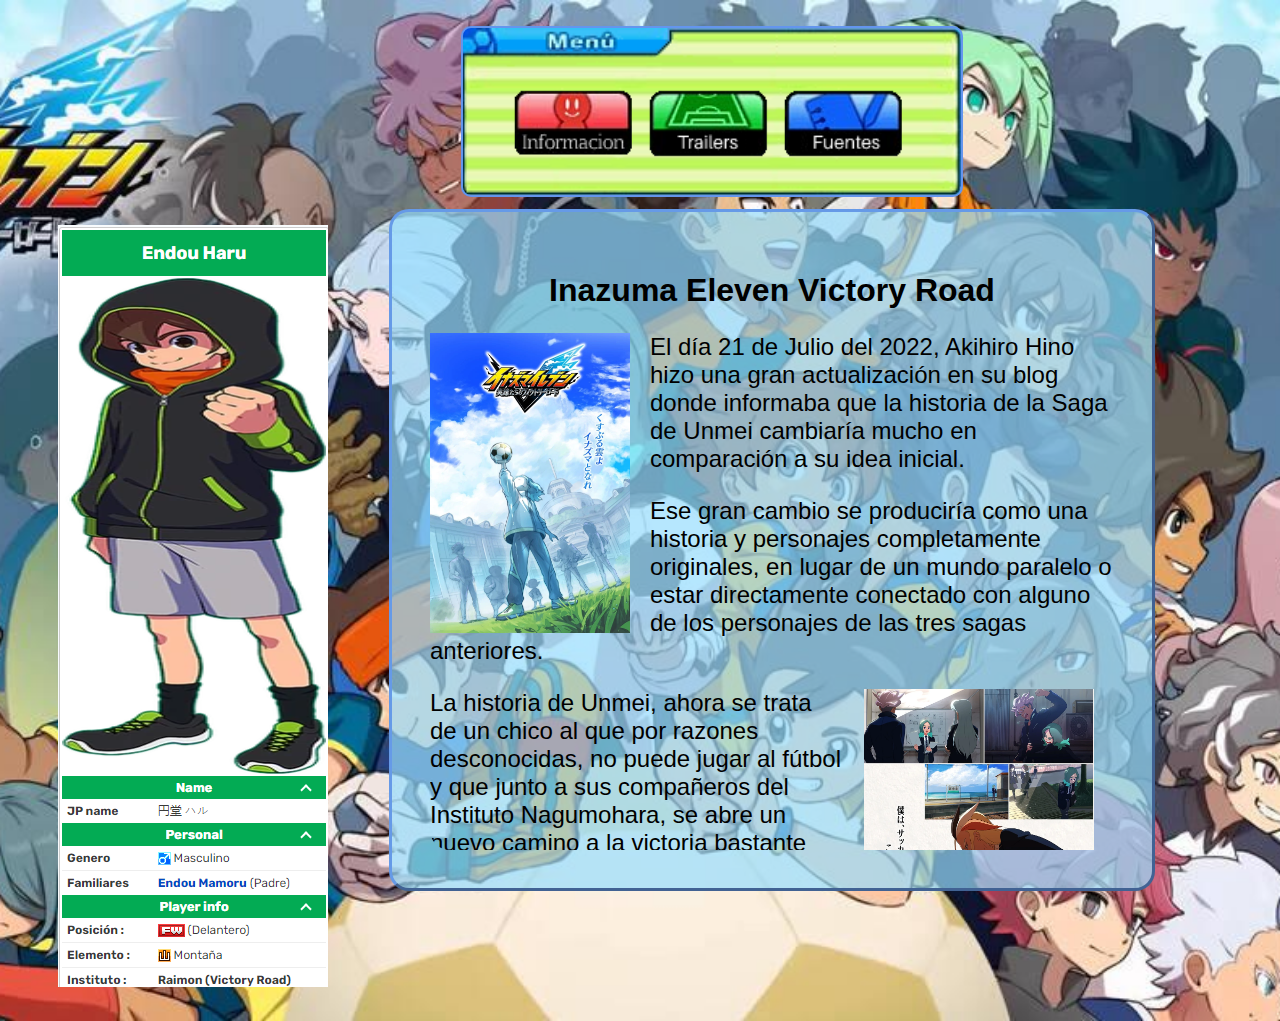
<file: index.html>
<script>

    var imagenes=new Array(
        ['imagenesweb/Sasanami_Unmei1.png'],
        ['imagenesweb/Haru_Evans1.png'],
        ['imagenesweb/Shinohara_Raika1.png'],
        ['imagenesweb/Sakurazaki_Jouji1.png'],
        ['imagenesweb/Kisoji_Heita1.png'],
        ['imagenesweb/Yagyuu_Suruga1.png'],
        ['imagenesweb/Shisendou_Garyuu1.png'],
        ['imagenesweb/Kodoukai_Kameo1.png']
    );
    var contador=0;
 
    function rotarImagenes()
    {
        contador++
        document.getElementById("imagenes").src=imagenes[contador%imagenes.length][0];
        
    }

    onload=function()
    {
        rotarImagenes();
 
        setInterval(rotarImagenes,5000);
    }
</script>

<head>
    <title>Inazuma Eleven Victory Road</title>
    <link rel="icon" href="imagenesweb/IE_CV_Logo_internacional.png">
    <link rel="stylesheet" type="text/css" href="webleaks.css">

</head>
<body>

    <div id="menu">
        <ul>
        <li class="seleccionado"><a class="inicio" href="index.html"> </a></li>
        <li><a class="trailers" href="webtrailers.html"></a> </li>
        <li><a class="fuentes" href="webfuentes.html"> </a></li>
        </ul>
        <div class="clear"></div>
    </div>

    <aside class="caja">
        
        <figure >
            <a class="tamanio-img">
                <img src="" class="pi-image-thumbnail" id="imagenes">
                
            </a>
            
        </figure>
        
        
        </aside>

    <div id="contenedor">
    
    <div id="contenido">

        
        <article>
            <h1>Inazuma Eleven Victory Road</h1>
            <p><img class="poster" src="imagenesweb/IE_CV_Poster.png"> El día 21 de Julio del 2022, Akihiro Hino hizo una gran actualización en su blog donde informaba que la historia de la Saga de 
                Unmei cambiaría mucho en comparación a su idea inicial.</p>

            <p>Ese gran cambio se produciría como una historia y personajes completamente originales, 
                en lugar de un mundo paralelo o estar directamente conectado con alguno de los personajes de las tres sagas anteriores.
            </p>
                
            <p><img class="historia1" src="imagenesweb/IE_CV_Historia_1.png">La historia de Unmei, ahora se trata de un chico al que por razones desconocidas, no puede jugar al fútbol y que junto a sus compañeros del Instituto Nagumohara,
                 se abre un nuevo camino a la victoria bastante intensa, cuando Umnei decide crear un nuevo club de fútbol, fichando jugadores de su instituto. 
                 Esta vez, el proceso de completar el equipo de fútbol ha sido mucho más complejo que en las historias pasadas.
            </p>
                
            <p>En este juego se está implementando una nueva interfaz llamada; Fútbol Libre, en la que el jugador podrá modificar en cualquier momento la forma de jugar las pachangas y los partidos,
                 ya sea de forma táctil aprovechando las funcionalidades de la Nintendo Switch, como en los juegos principales lanzados para la Nintendo DS y Nintendo 3DS, 
                o a un estilo similar a los juegos de la Saga de Inazuma Eleven Strikers lanzados para la Nintendo Wii y a lo visto en el juego cancelado de Inazuma Eleven Ares.
            </p>

            <p>Habrá un modo a parte llamado Modo Crónica o Serie de Héroes donde se podrán jugar y fichar a los jugadores de las tres sagas anteriores.</p>

            <p>Modo historia</p>
            <p><img class="instituto" src="imagenesweb/Instituto_Nagasaki.png"> Se dice que el Modo Historia se centra en la historia de Sasanami, un niño que no puede jugar al fútbol y, en cambio, busca a otros jugadores y crea su propio equipo de fútbol con él como entrenador. 
                Él y sus amigos construirán su propio 'camino a la victoria', ya que se dice que los personajes no son tan fuertes como el resto de jugadores, pero enfrentan sus problemas, trabajan y 
                entrenan duro para superarlos y encontrar la manera de ganar. La historia se desarrollará en una nueva escuela, Nagumohara, ubicada en Nagasaki, Kyuushu, que tiene 雲 (lit. Nube) en su nombre 
                para coincidir con la etimología de Sasanami.
            </p>
                
            <p><img class="historia2" src="imagenesweb/IE_CV_Historia_2.png"> Hino menciona que el proceso para crear un equipo completo de jugadores será mucho más largo que en los juegos anteriores de Inazuma Eleven y que los eventos de Soccer Battle 
                que tienen lugar antes de los partidos reales serán más divertidos y estratégicos para animar el ambiente antes de un partido a gran escala.
            </p>
                
            <p>Modo Crónica</p>
            <p>Se dice que el Modo Crónica es donde el jugador reunirá, luchará y construirá equipos con personajes anteriores de la franquicia Inazuma Eleven, 
                pudiendo incluso enfrentarse a los peores, más fuertes y más temibles equipos enemigos. Se afirma que la cantidad de personajes que pueden unirse y la cantidad de equipos enfrentados 
                aumentará a medida que el jugador complete ciertos logros en el juego y a través de futuras actualizaciones del juego.
            </p>
                
            <p>Interfaz de fútbol gratis</p>
            <p><img class="jugavilidad" src="imagenesweb/IE_CV_Jugabilidad_29.png"> Se detalló la dificultad de encontrar un buen esquema de control para el juego Victory Road, ya que Level-5 intentaba lograr los controles de pantalla táctil de los juegos anteriores 
                de la línea principal de Inazuma Eleven sin tocar la pantalla. También hubo un intento de usar los controles tradicionales de los juegos de fútbol, pero eran demasiado estándar y no muy amigables
                para los principiantes.
            </p>
                
            <p>Después de muchas pruebas y errores, se decidieron por la interfaz de fútbol libre (フリーサッカーインタフェース, Furī Sakkā Intafēsu), un estilo de juego personalizable que permite al jugador
             cambiar entre el estilo tradicional de dibujar flechas en sus personajes para moverse o usar un controlador y botones para esas entradas. Hino también discutió la posibilidad de lanzar un lápiz óptico 
             dedicado junto con el juego.
            </p>
                
            <p><img class="camara" src="imagenesweb/IE_CV_Modo_de_juego_29.png"> Las posiciones de la cámara durante los partidos también se pueden cambiar. El uso de una Nintendo Switch desconectado le permite al jugador rotar su pantalla vertical u horizontalmente 
            para ver el campo y jugar el juego. El jugador también puede cambiar la cámara del juego para ver el campo de izquierda a derecha o de arriba a abajo, alternando entre una vista de juego portátil 
            tradicional de Inazuma Eleven o una vista de estilo Strikers. Sin embargo, Hino también afirma que Level-5 está considerando ajustes a este juego personalizable cuando juega contra otro jugador.
            </p>
        </article>

    </div>

    </div>

    
</body>
</file>
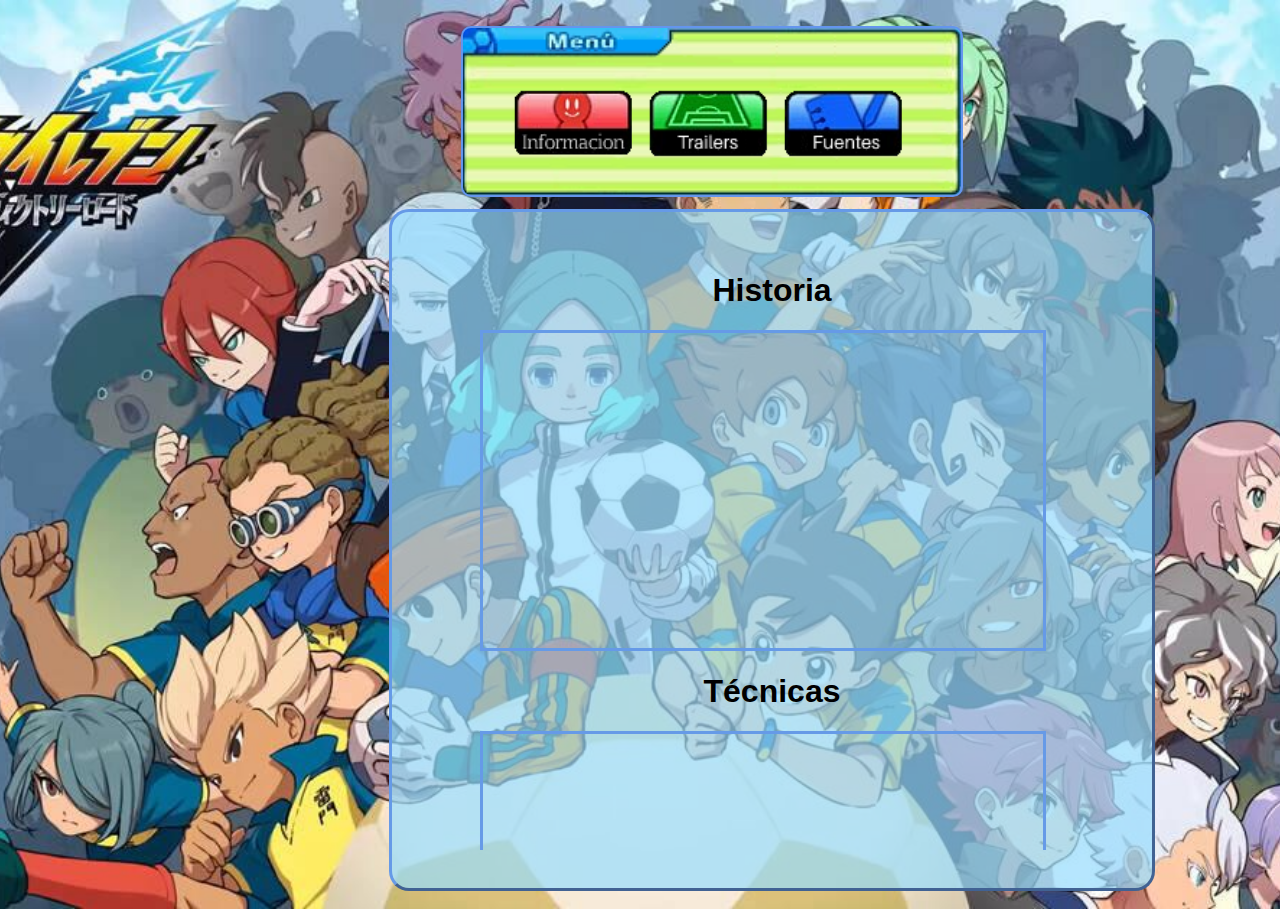
<file: webtrailers.html>
<head>
    <title>Inazuma Eleven Victory Road</title>
    <link rel="icon" href="imagenesweb/IE_CV_Logo_internacional.png">
    <link rel="stylesheet" type="text/css" href="webleaks.css">
</head>
<body>

    <div id="menu">
        <ul>
        <li><a class="inicio" href="index.html"> </a></li>
        <li class="seleccionado"><a class="trailers" href="webtrailers.html"></a> </li>
        <li><a class="fuentes" href="webfuentes.html"> </a></li>
        </ul>
        <div class="clear"></div>
    </div>

    <div id="contenedor">
    
    <div id="contenido">

        
        <article>

            <h1>Historia</h1>
            <iframe width="560" height="315" src="https://www.youtube.com/embed/g8Y1TvCglfM" title="YouTube video player" 
            frameborder="0" allow="accelerometer; autoplay; clipboard-write; encrypted-media; gyroscope; picture-in-picture; web-share" allowfullscreen></iframe>

            <h1>Técnicas</h1>
            <iframe width="560" height="315" src="https://www.youtube.com/embed/uXG7iWj55k4" title="YouTube video player" 
            frameborder="0" allow="accelerometer; autoplay; clipboard-write; encrypted-media; gyroscope; picture-in-picture; web-share" allowfullscreen></iframe>

            <h1>Jugabilidad</h1>
            <iframe width="560" height="315" src="https://www.youtube.com/embed/Wxwy2UdIkFw" title="YouTube video player" 
            frameborder="0" allow="accelerometer; autoplay; clipboard-write; encrypted-media; gyroscope; picture-in-picture; web-share" allowfullscreen></iframe>
        </article>

    </div>

    </div>

    
</body>
</file>
<file: webleaks.css>
body {

    margin: 0;
    padding: 0;
    background: url("imagenesweb/fondoweb.jpg") 0 0 no-repeat;
    background-position: center;
    background-size: cover;
    max-width: 120%;
    max-height: auto;
}
article {
    
    overflow: auto;
    border-radius: 20px;
    height: 600px;
    text-align: left;
    margin: 5%;
    font-family: 'Gill Sans', 'Gill Sans MT', Calibri, 'Trebuchet MS', sans-serif;
}

h1 {
    text-align: center;
}

p {
    font-size: x-large;
}

img.poster {
    float: left;
    margin-right: 20px;
    width: 200px;
    height: 300px;
    
}

img.historia1 {
    float: right;
    margin-left: 20px;
    margin-right: 20px;
    width: 230px;
    height: 260px;
    overflow: hidden;
}

img.historia2 {
    float: left;
    margin-right: 20px;
    width: 200px;
    height: 250px;
    overflow: hidden;
}

img.instituto {
    float: right;
    margin-left: 20px;
    margin-right: 20px;
    width: 250px;
    height: 300px;
    overflow: hidden;
}

img.jugavilidad {
    float: left;
    margin-right: 20px;
    width: 300px;
    height: 220px;
}

img.camara {
    float: right;
    margin-left: 20px;
    margin-right: 20px;
    width: 300px;
    height: 220px;
}

iframe {
    margin-left: 50px;
    border: 3px solid rgb(102, 154, 231);
}

#contenedor {

    width:770px;
    height: 700px;
    margin-left: 30%;
    
}
#contenido {

    border: 3px outset rgb(102, 154, 231);
    width: 760px;
    margin: 0 5px;
    background: rgba(151, 221, 253, 0.7);
    border-radius: 20px;
    
    
}
#cabecera {
    width: 770px;
    position: relative;
    height: 100px;
    margin: 0;
    padding: 0;
    
}
p {
    margin: 1em 0;
    padding: 0;
}
#menu {
    background: url(imagenesweb/Menu_ie.png) no-repeat;
    background-position:top;
    background-size: 101%;
    height: 167px;
    width: 498px;
    margin-left: 36%;
    margin-top: 2%;
    margin-bottom: 1%;
    border: 2px solid cornflowerblue;
    border-radius: 10px;
}
#menu ul {
    margin: 60px 46px;
    padding: 0;
    list-style:none;
}
#menu ul li {
    margin: 0 5px 0 0;
    padding: 0;
    float:left;
  }
   
  .inicio {
    display: block;
    position: relative;
    padding: 35px 65px;
    border: 0;
    background: url("imagenesweb/inicio.png") no-repeat;
    background-size: 100%;
    color: #B5C4E3;
    font-weight: bold;
    text-decoration: none;
    cursor: pointer;
  }

  .trailers {
    display: block;
    position: relative;
    padding: 35px 65px;
    border: 0;
    background: url("imagenesweb/Trailers_ie.png") no-repeat;
    background-size: 100%;
    color: #B5C4E3;
    font-weight: bold;
    text-decoration: none;
    cursor: pointer;
  }

  .fuentes {
    display: block;
    position: relative;
    padding: 35px 65px;
    border: 0;
    background: url("imagenesweb/Fuentes_ie.png") no-repeat;
    background-size: 100%;
    color: #B5C4E3;
    font-weight: bold;
    text-decoration: none;
    cursor: pointer;
  }
   
  #menu ul li a:hover {
    background-size: 90%;
    background-position: center;
  }

.caja {
    
    clear: left;
    float: left;
    margin: 0 0 18px 18px;
    width: 300px;
}



.tamanio-img {
    height: auto;
    padding: 2px 0;
    width: 240px;
    
}
</file>
